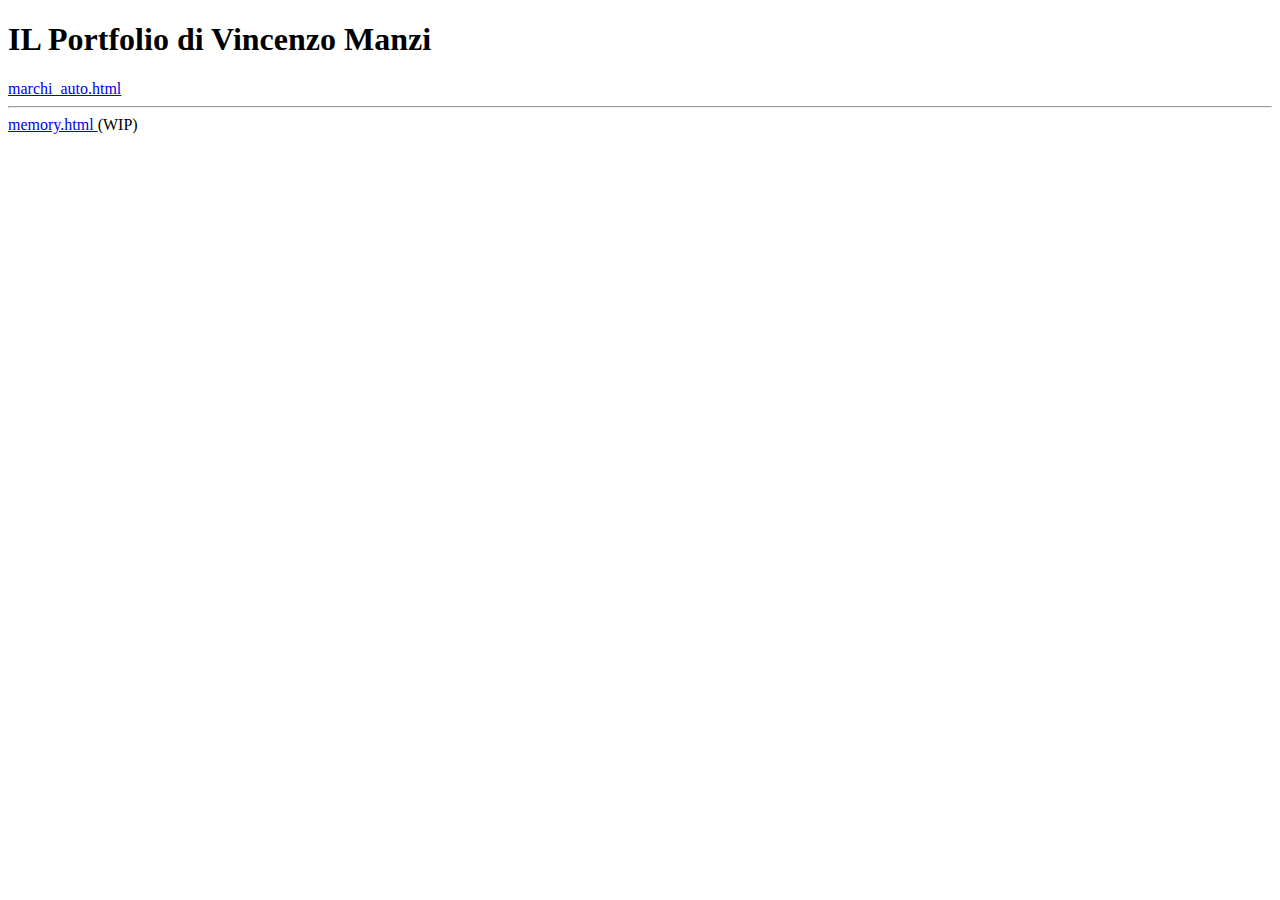
<file: index.html>
<!DOCTYPE html>
<html lang="en">
<head>
    <meta charset="UTF-8">
    <meta name="viewport" content="width=device-width, initial-scale=1.0">
    <meta name="description" content="IL Portfolio di Vincenzo Manzi">
    <meta name='keywords' content='vincenzo manzi, vincenzomanzi, vincenzomanzi.com, vhins, vhins_, contact@vincenzomanzi.com, portfolio'>
    <meta name='author' content='name, contact@vincenzomanzi.com'>
    <meta name="robots" content="index, follow">
    <link rel="icon" type="image/x-icon" href="/assets/logo.ico">
    <title> Vincenzo Manzi </title>
</head>
<body>
    <h1> IL Portfolio di Vincenzo Manzi </h1>
    <a href="marchi_auto/marchi_auto.html"> marchi_auto.html </a>
    <hr>
    <span> <a href="memory/memory.html"> memory.html </a> (WIP) </span>
</body>
</html>
</file>
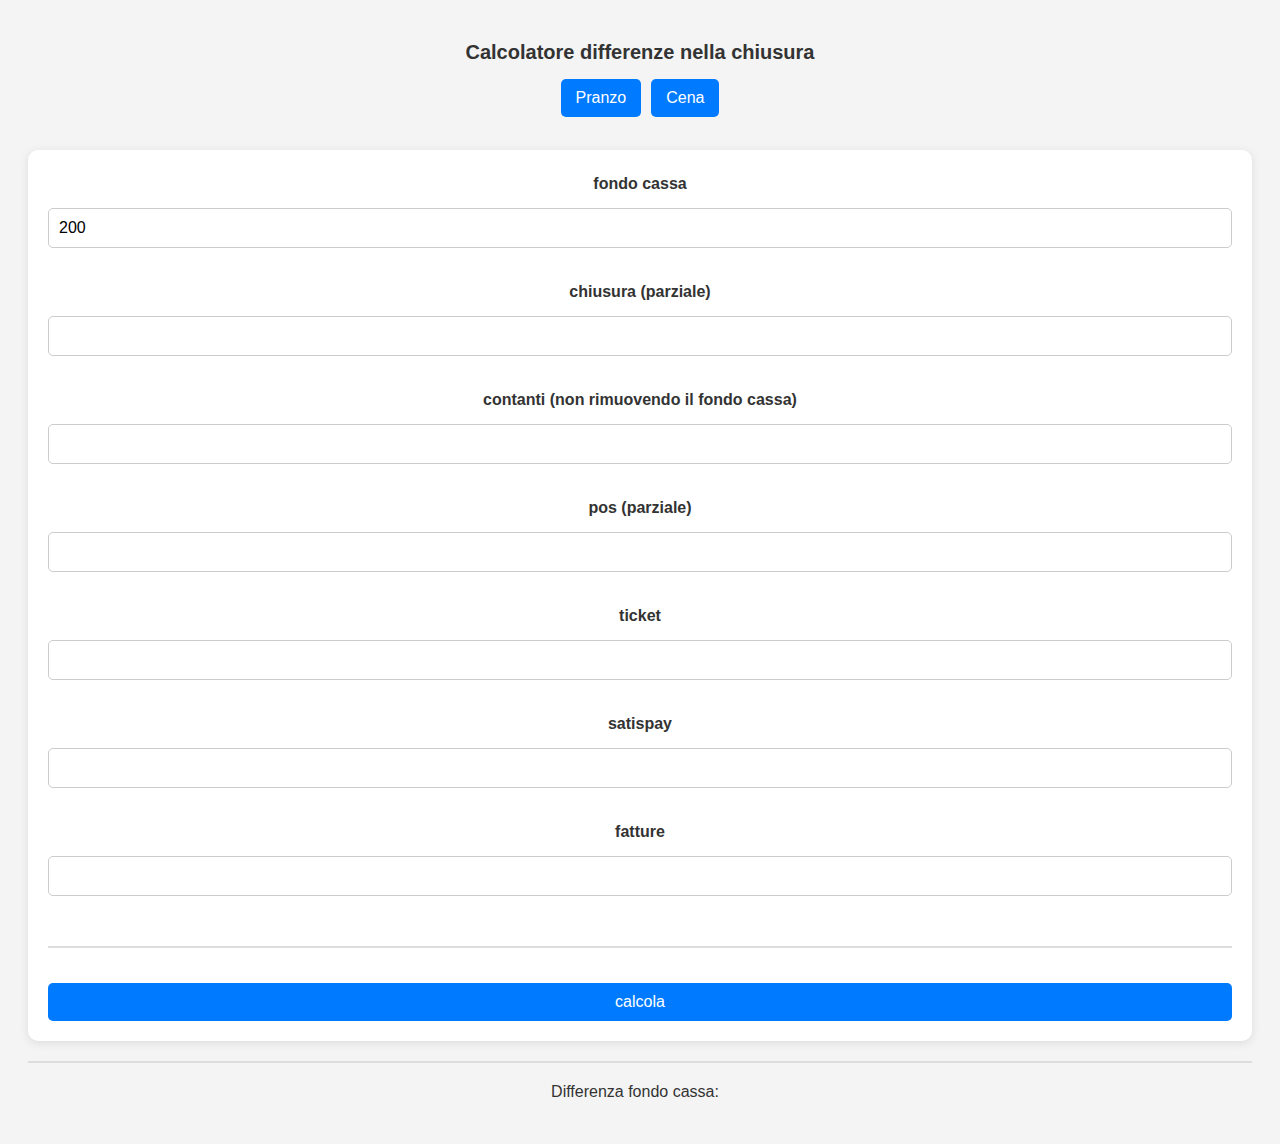
<file: calcolatore_differenza/calcolatore_differenza.html>
<!DOCTYPE html>

<html>
<head>
    <meta http-equiv="CONTENT-TYPE" content="text/html; charset=UTF-8" />
    <title> Calcolatore differenze nella chiusura </title>
    <style>

body {
    font-family: 'Arial', sans-serif;
    background-color: #f4f4f4;
    color: #333;
    text-align: center;
    padding: 20px;
}

h1 {
    font-size: 20px;
    margin-bottom: 15px;
}

span {
    display: flex;
    justify-content: center;
    gap: 10px;
    flex-wrap: wrap;
    margin-bottom: 15px;
}

button {
    padding: 10px 15px;
    border: none;
    background-color: #007bff;
    color: white;
    font-size: 16px;
    border-radius: 5px;
    cursor: pointer;
    transition: background 0.3s;
}

button:hover {
    background-color: #0056b3;
}

form {
    background: white;
    padding: 20px;
    border-radius: 10px;
    box-shadow: 0 2px 10px rgba(0, 0, 0, 0.1);
    display: flex;
    flex-direction: column;
    gap: 15px;
}

span p {
    margin: 5px 0;
    font-weight: bold;
}

input {
    width: 100%;
    padding: 10px;
    border: 1px solid #ccc;
    border-radius: 5px;
    font-size: 16px;
}

hr {
    border: 1px solid #ddd;
    margin: 20px 0;
}

#diff {
    font-size: 18px;
    font-weight: bold;
    color: #5cb85c;
}

@media (max-width: 600px) {
    body {
        padding: 10px;
    }

    form {
        padding: 15px;
    }

    button {
        width: 100%;
    }
}

    </style>
</head>

<body>
    <h1>Calcolatore differenze nella chiusura</h1>
    <span style="display: flex">
        <button onClick="change(true)">Pranzo</button>
        <button onClick="change(false)">Cena</button>
    </span>
    <br />
    <form id="calcolo">
        <span>
            <p>fondo cassa</p>
            <input type="number" step="0.01" min="0" name="fondoCassa" value="200" placeholder="200" />
        </span>
        <span>
            <p id="chiusura_">chiusura (parziale)</p>
            <input type="number" step="0.01" min="0" name="chiusura" />
        </span>
        <span>
            <p>contanti (non rimuovendo il fondo cassa)</p>
            <input type="number" step="0.01" min="0" name="contanti" />
        </span>
        <span id="contanti_cena_only" style="display: none">
            <p>contanti (RIMUOVENDO il fondo cassa, pranzo)</p>
            <input type="number" step="0.01" min="0" name="contantiPranzo" />
        </span>
        <span>
            <p id="pos_">pos (parziale)</p>
            <input type="number" step="0.01" min="0" name="pos" />
        </span>
        <span>
            <p>ticket</p>
            <input type="number" step="0.01" min="0" name="ticket" />
        </span>
        <span id="ticket_cena_only" style="display: none">
            <p>ticket (pranzo)</p>
            <input type="number" step="0.01" min="0" name="ticketPranzo" />
        </span>
        <span>
            <p>satispay</p>
            <input type="number" step="0.01" min="0" name="satispay" />
        </span>
        <span id="satispay_cena_only" style="display: none">
            <p>satispay (pranzo)</p>
            <input type="number" step="0.01" min="0" name="satispayPranzo" />
        </span>
        <span>
            <p>fatture</p>
            <input type="number" step="0.01" min="0" name="fatture" />
        </span>
        <span id="fatture_cena_only" style="display: none">
            <p>fatture (pranzo)</p>
            <input type="number" step="0.01" min="0" name="fatturePranzo" />
        </span>
        <hr />
        <button type="submit">calcola</button>
    </form>
    <hr />
    <span>
        Differenza fondo cassa:
        <p id="diff"></p>
    </span>
</body>

<script>
    let pranzo = true
    function change(bool) {
        pranzo = bool
        if (bool) {
            document.getElementById('contanti_cena_only').style.display = 'none'
            document.getElementById('ticket_cena_only').style.display = 'none'
            document.getElementById('satispay_cena_only').style.display = 'none'
            document.getElementById('fatture_cena_only').style.display = 'none'
            document.getElementById('chiusura_').textContent = 'chiusura (parziale)'
            document.getElementById('pos_').textContent = 'pos (parziale)'
        } else {
            document.getElementById('contanti_cena_only').style.display = 'block'
            document.getElementById('ticket_cena_only').style.display = 'block'
            document.getElementById('satispay_cena_only').style.display = 'block'
            document.getElementById('fatture_cena_only').style.display = 'block'
            document.getElementById('chiusura_').textContent = 'chiusura (totale)'
            document.getElementById('pos_').textContent = 'pos (totale)'
        }
    }

    const form = document.getElementById("calcolo")
    const diffOutput = document.getElementById("diff")
    form.addEventListener("submit", (event) => {
        event.preventDefault()
        if (pranzo) {
            calcolaDiffPranzo(event)
        } else {
            calcolaDiffCena(event)
        }
    })

    function calcolaDiffPranzo(event) {
        const fondoCassa = parseFloat(event.target.fondoCassa.value || 0)
        const chiusura = parseFloat(event.target.chiusura.value || 0)
        const contanti = parseFloat(event.target.contanti.value || 0)
        const pos = parseFloat(event.target.pos.value || 0)
        const ticket = parseFloat(event.target.ticket.value || 0)
        const satispay = parseFloat(event.target.satispay.value || 0)
        const fatture = parseFloat(event.target.fatture.value || 0)

        const differenza = contanti + pos + ticket + satispay - fondoCassa - chiusura - fatture
        diffOutput.textContent = differenza > 0.0 ? "+" + differenza.toFixed(2) : differenza.toFixed(2)
        diffOutput.style.color = differenza >= 0.0 ? "#5cb85c" : "#d9534f"
    }

    function calcolaDiffCena(event) {
        const fondoCassa = parseFloat(event.target.fondoCassa.value || 0)
        const chiusura = parseFloat(event.target.chiusura.value || 0)
        const contanti = parseFloat(event.target.contanti.value || 0)
        const contantiPranzo = parseFloat(event.target.contantiPranzo.value || 0)
        const pos = parseFloat(event.target.pos.value || 0)
        const ticket = parseFloat(event.target.ticket.value || 0)
        const ticketPranzo = parseFloat(event.target.ticketPranzo.value || 0)
        const satispay = parseFloat(event.target.satispay.value || 0)
        const satispayPranzo = parseFloat(event.target.satispayPranzo.value || 0)
        const fatture = parseFloat(event.target.fatture.value || 0)
        const fatturePranzo = parseFloat(event.target.fatturePranzo.value || 0)

        const differenza = (contanti + contantiPranzo + pos + ticket + ticketPranzo + satispay + satispayPranzo) - fondoCassa - chiusura - fatture - fatturePranzo
        diffOutput.textContent = differenza >= 0.0 ? "+" + differenza.toFixed(2) : differenza.toFixed(2)
        diffOutput.style.color = differenza >= 0.0 ? "#5cb85c" : "#d9534f"
    }
</script>

</html>
</file>
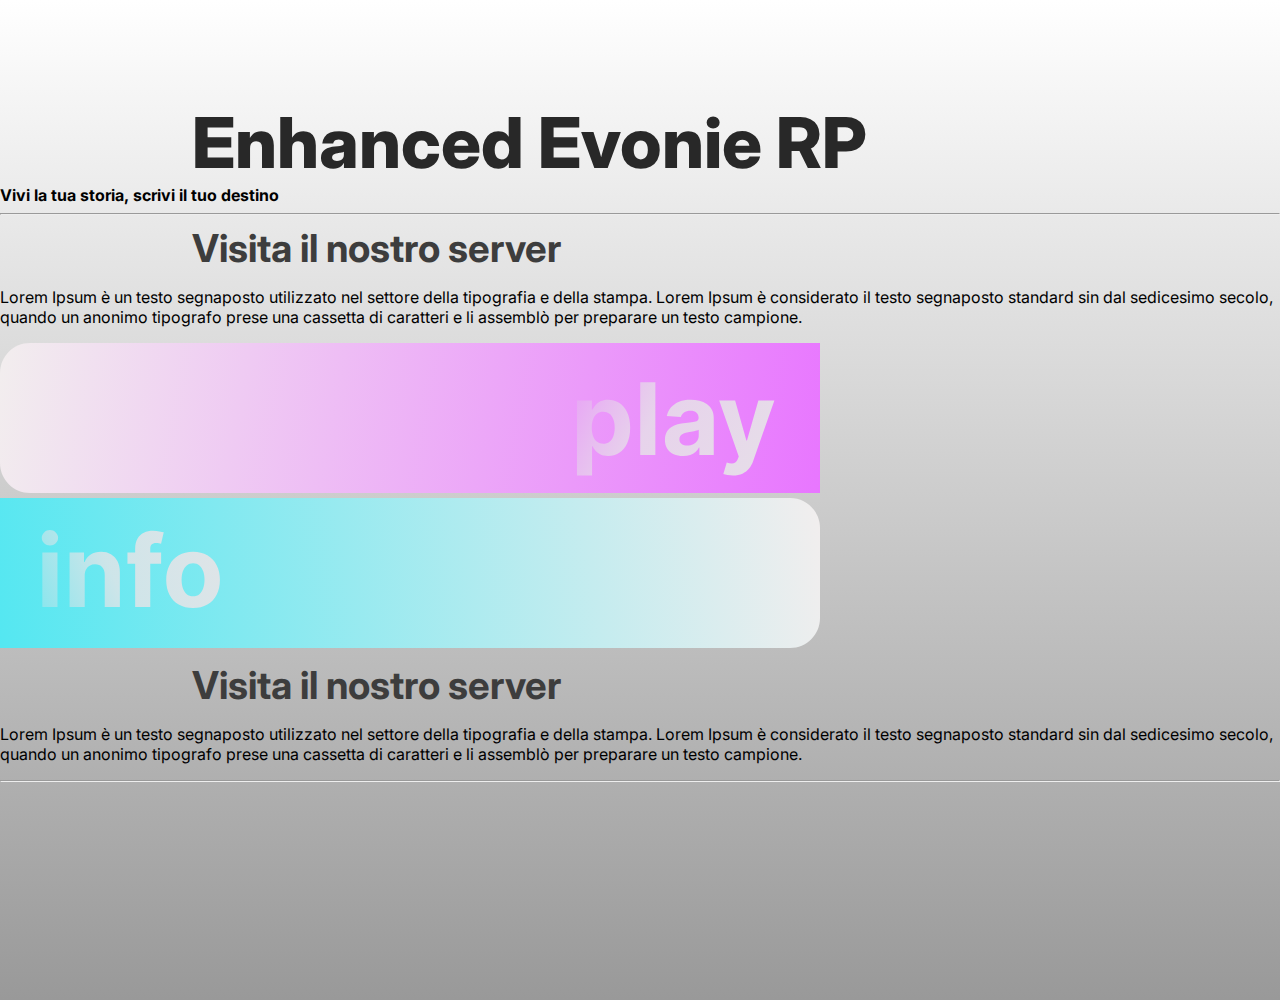
<file: fivem/fivem.html>
<!DOCTYPE html>
<html lang="en">
<head>
    <meta charset="UTF-8">
    <meta name="viewport" content="width=device-width, initial-scale=1.0">
    <title>Document</title>
    <link rel="stylesheet" href="style.css">
    <link rel="preconnect" href="https://fonts.googleapis.com">
    <link rel="preconnect" href="https://fonts.gstatic.com" crossorigin>
    <link href="https://fonts.googleapis.com/css2?family=Inter:ital,opsz,wght@0,14..32,100..900;1,14..32,100..900&display=swap" rel="stylesheet">
</head>
<body>
    <h1> Enhanced Evonie RP </h1>
    <strong> Vivi la tua storia, scrivi il tuo destino </strong>

    <hr>

    <section>
        <div class="play">
            <h2> Visita il nostro server </h2>
            <p> Lorem Ipsum è un testo segnaposto utilizzato nel settore della tipografia e della stampa. Lorem Ipsum è considerato il testo segnaposto standard sin dal sedicesimo secolo, quando un anonimo tipografo prese una cassetta di caratteri e li assemblò per preparare un testo campione.  </p>
        </div>
        <div>
            <img src="./play_box.svg">
        </div>
    </section>
    <section>
        <div>
            <img src="./info_box.svg">
        </div>
        <div class="play">
            <h2 class="h2"> Visita il nostro server </h2>
            <p class="p"> Lorem Ipsum è un testo segnaposto utilizzato nel settore della tipografia e della stampa. Lorem Ipsum è considerato il testo segnaposto standard sin dal sedicesimo secolo, quando un anonimo tipografo prese una cassetta di caratteri e li assemblò per preparare un testo campione.  </p>
        </div>
    </section>

    <hr>

</body>
</html>
</file>
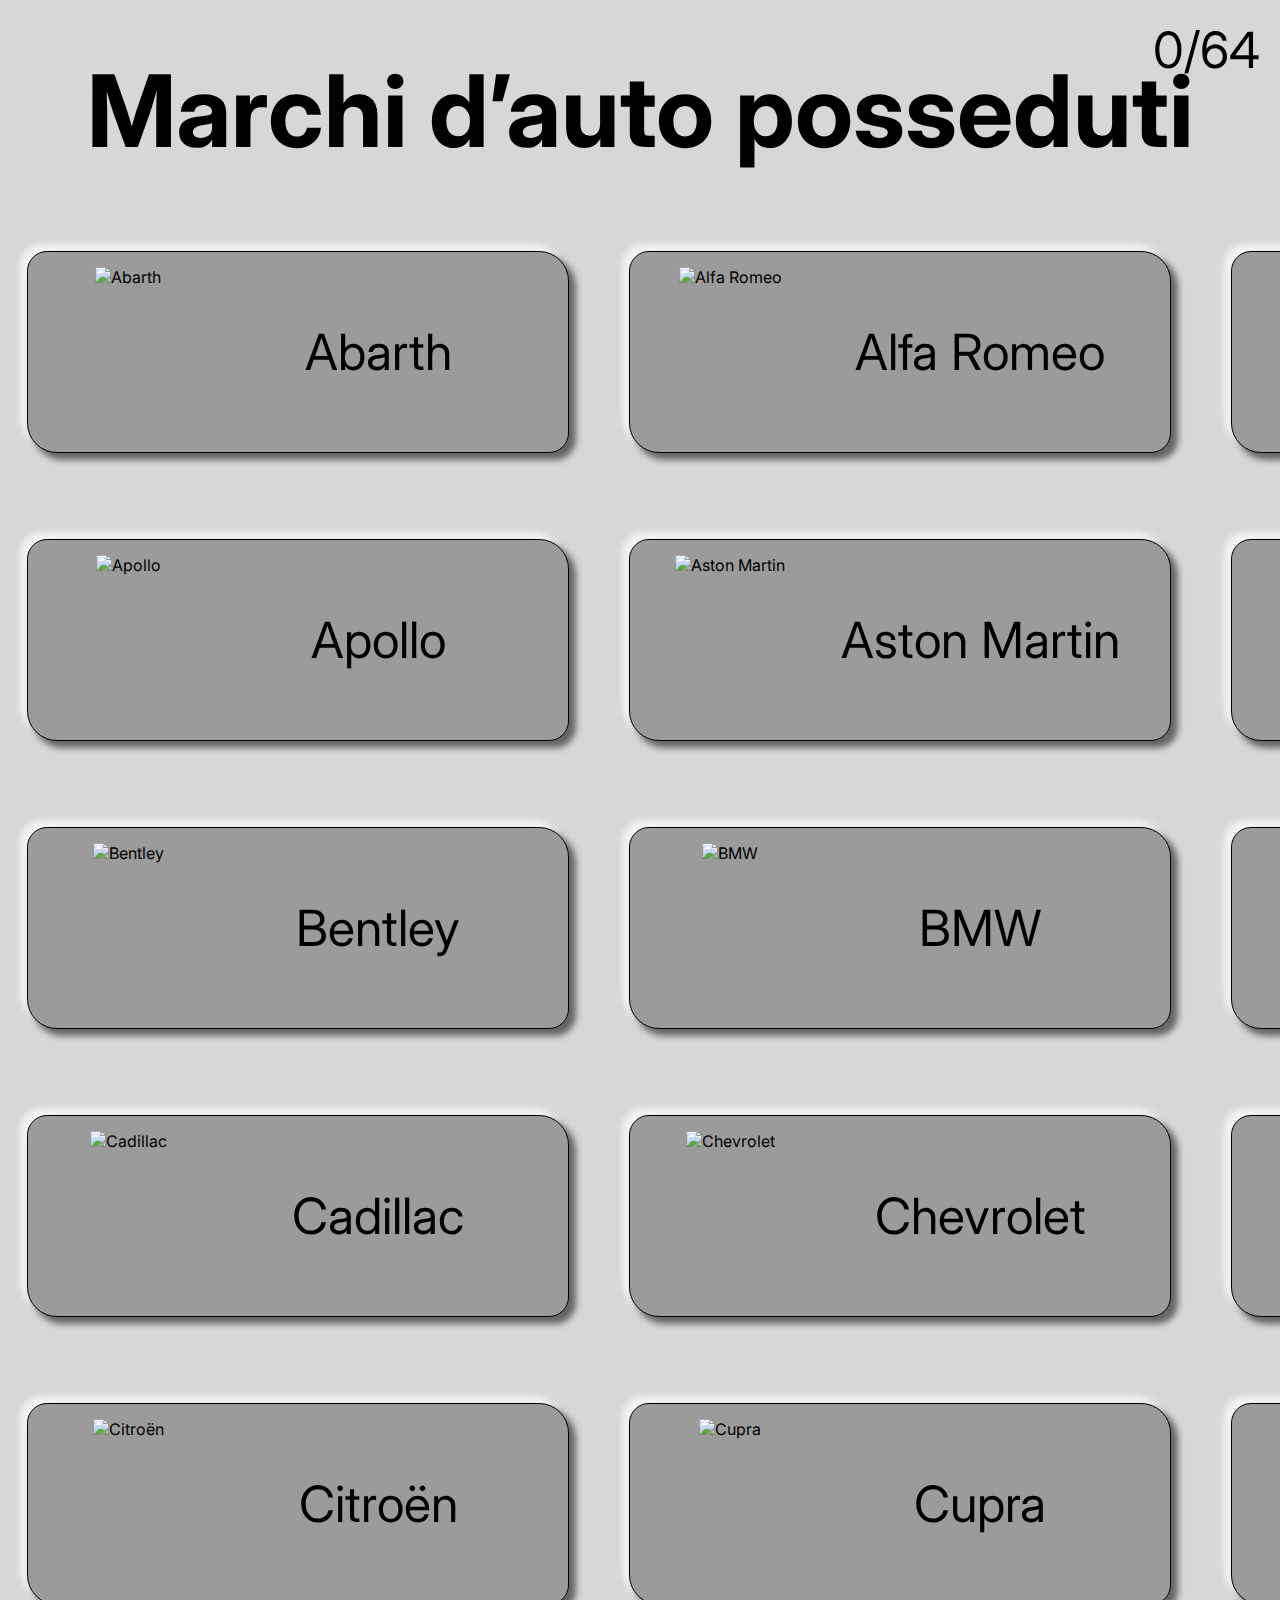
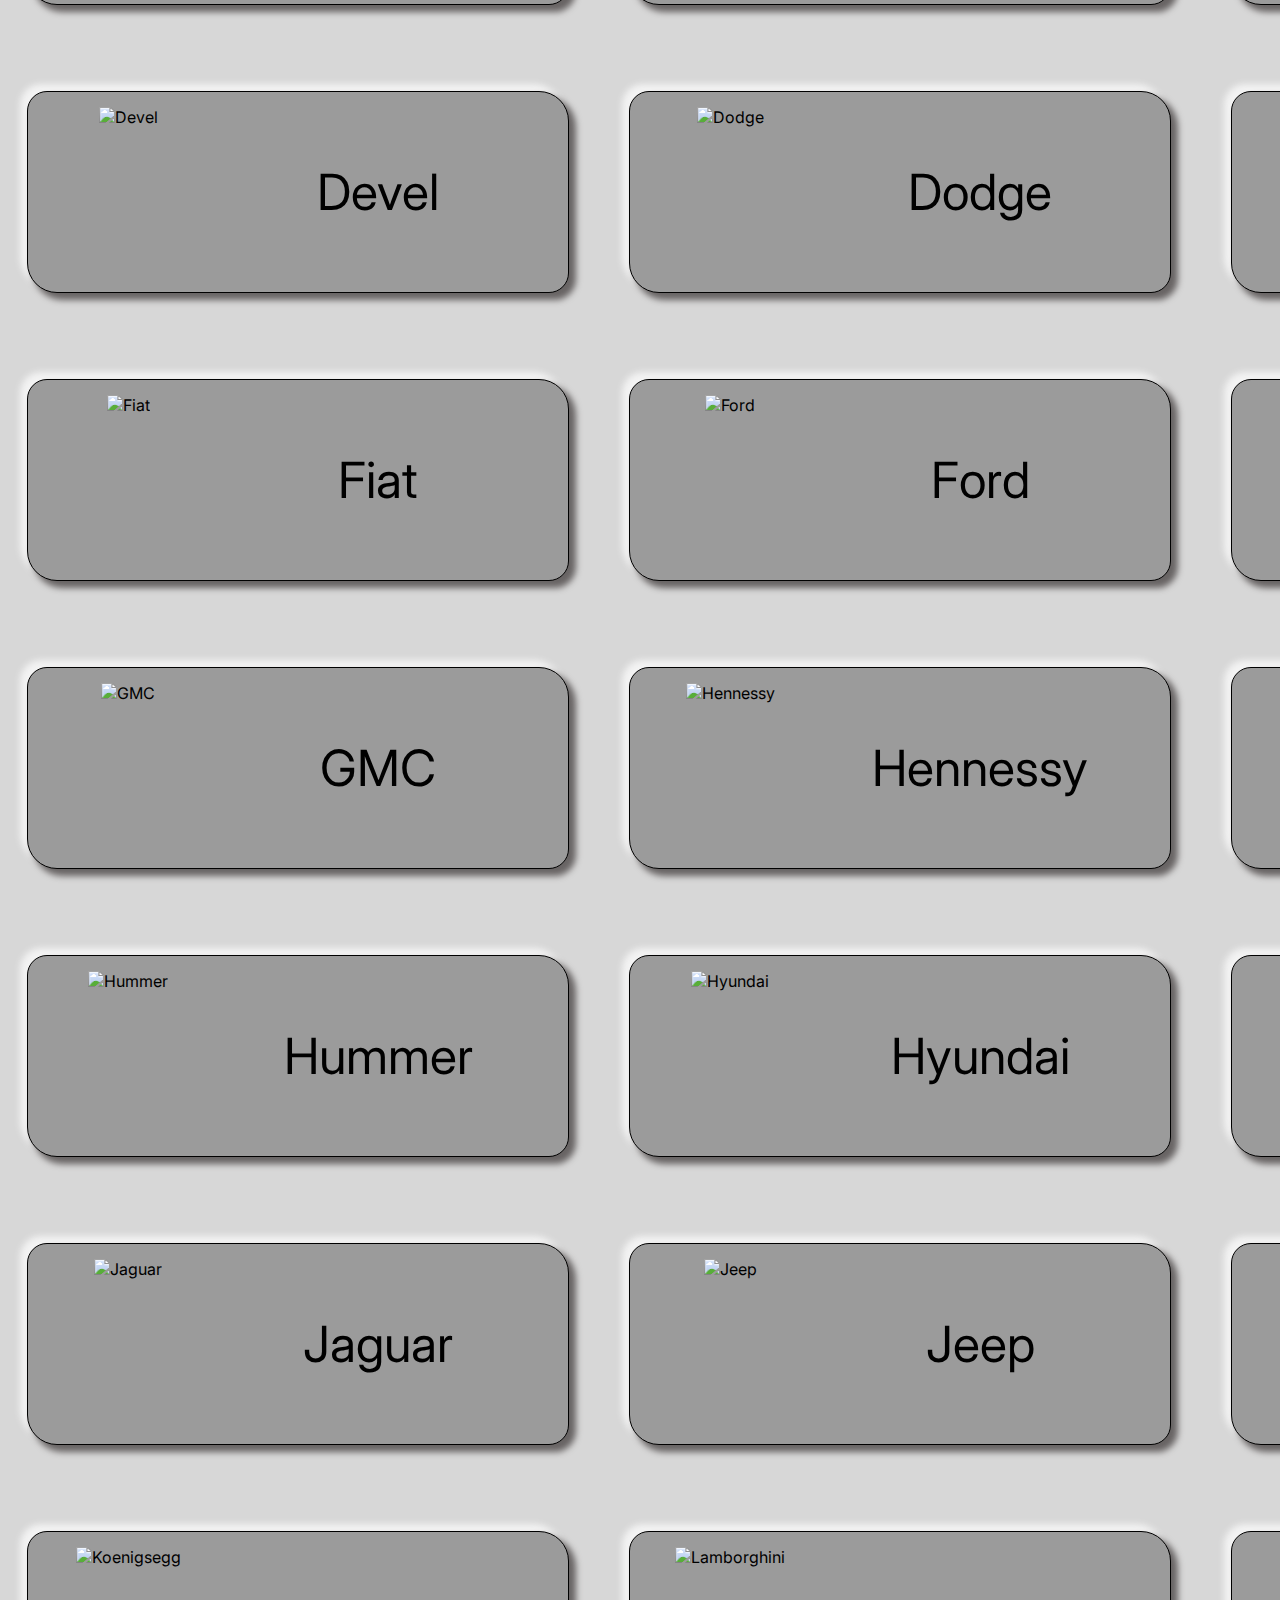
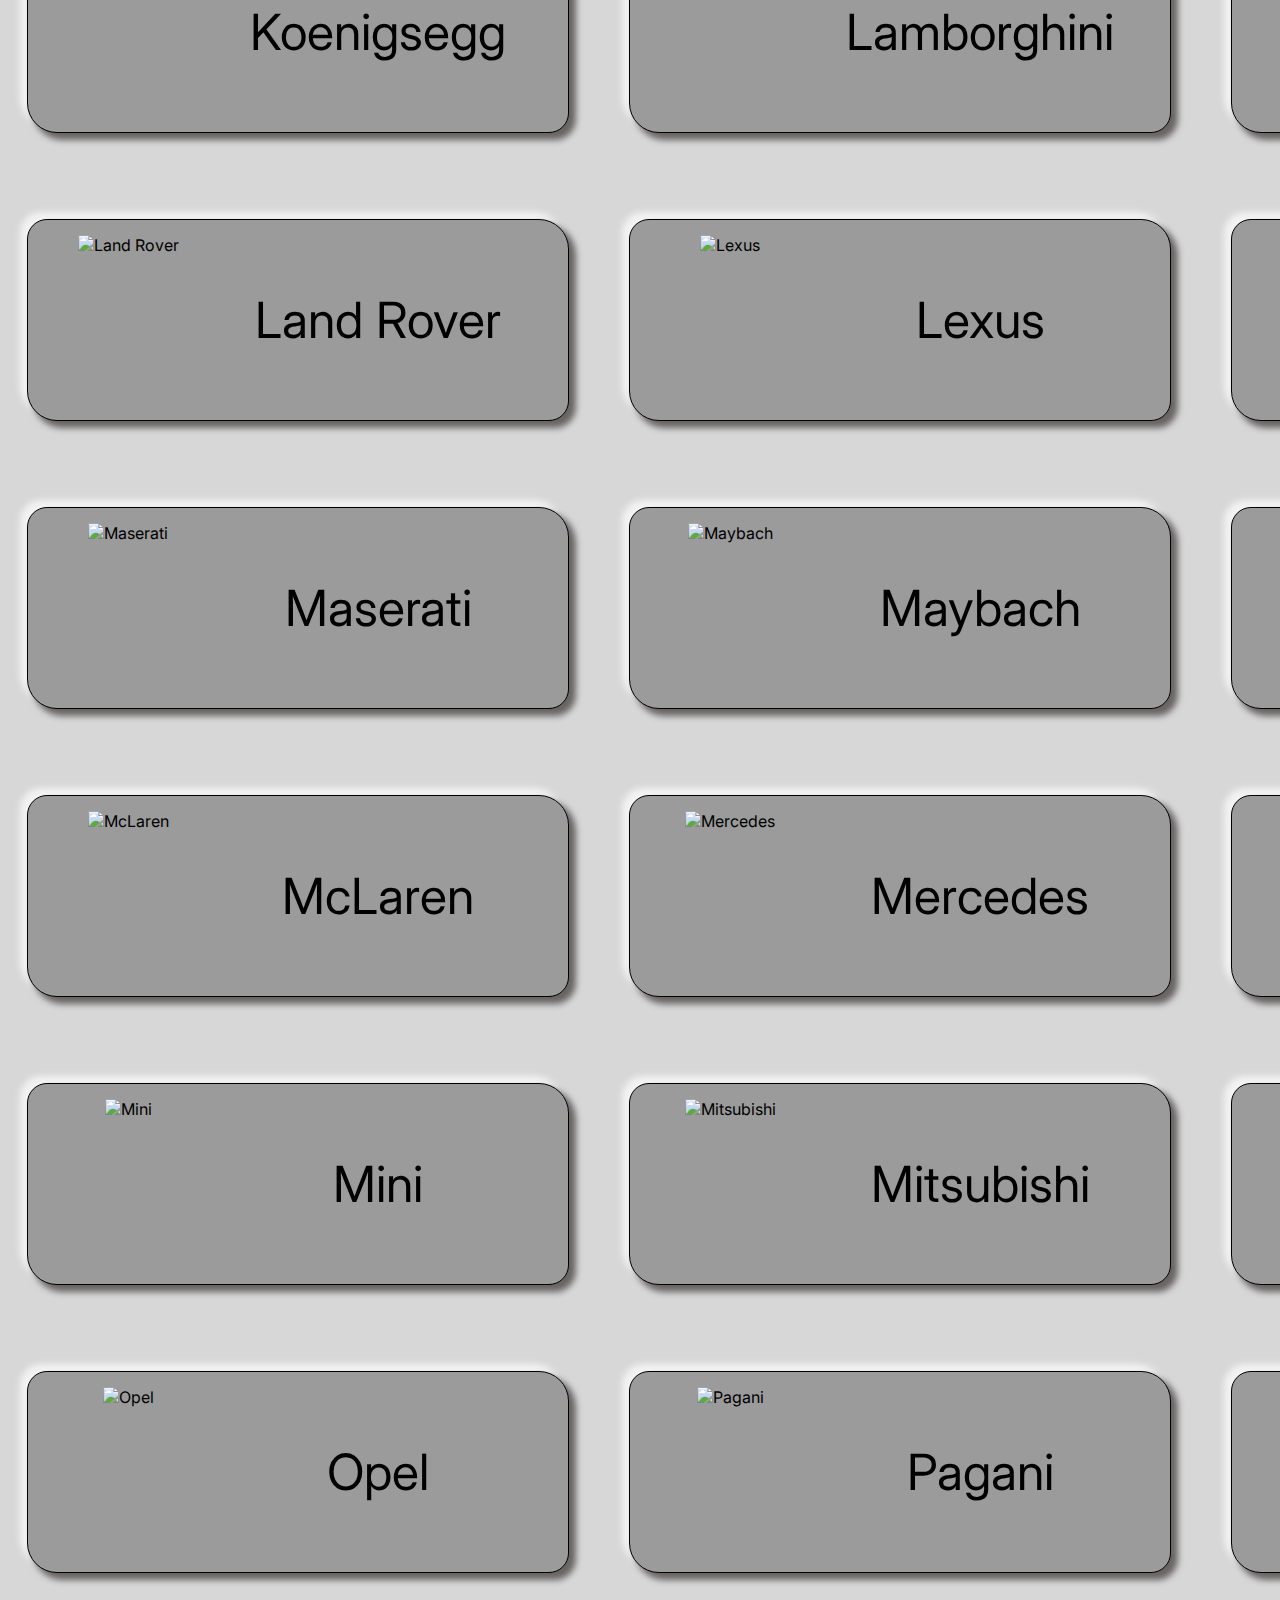
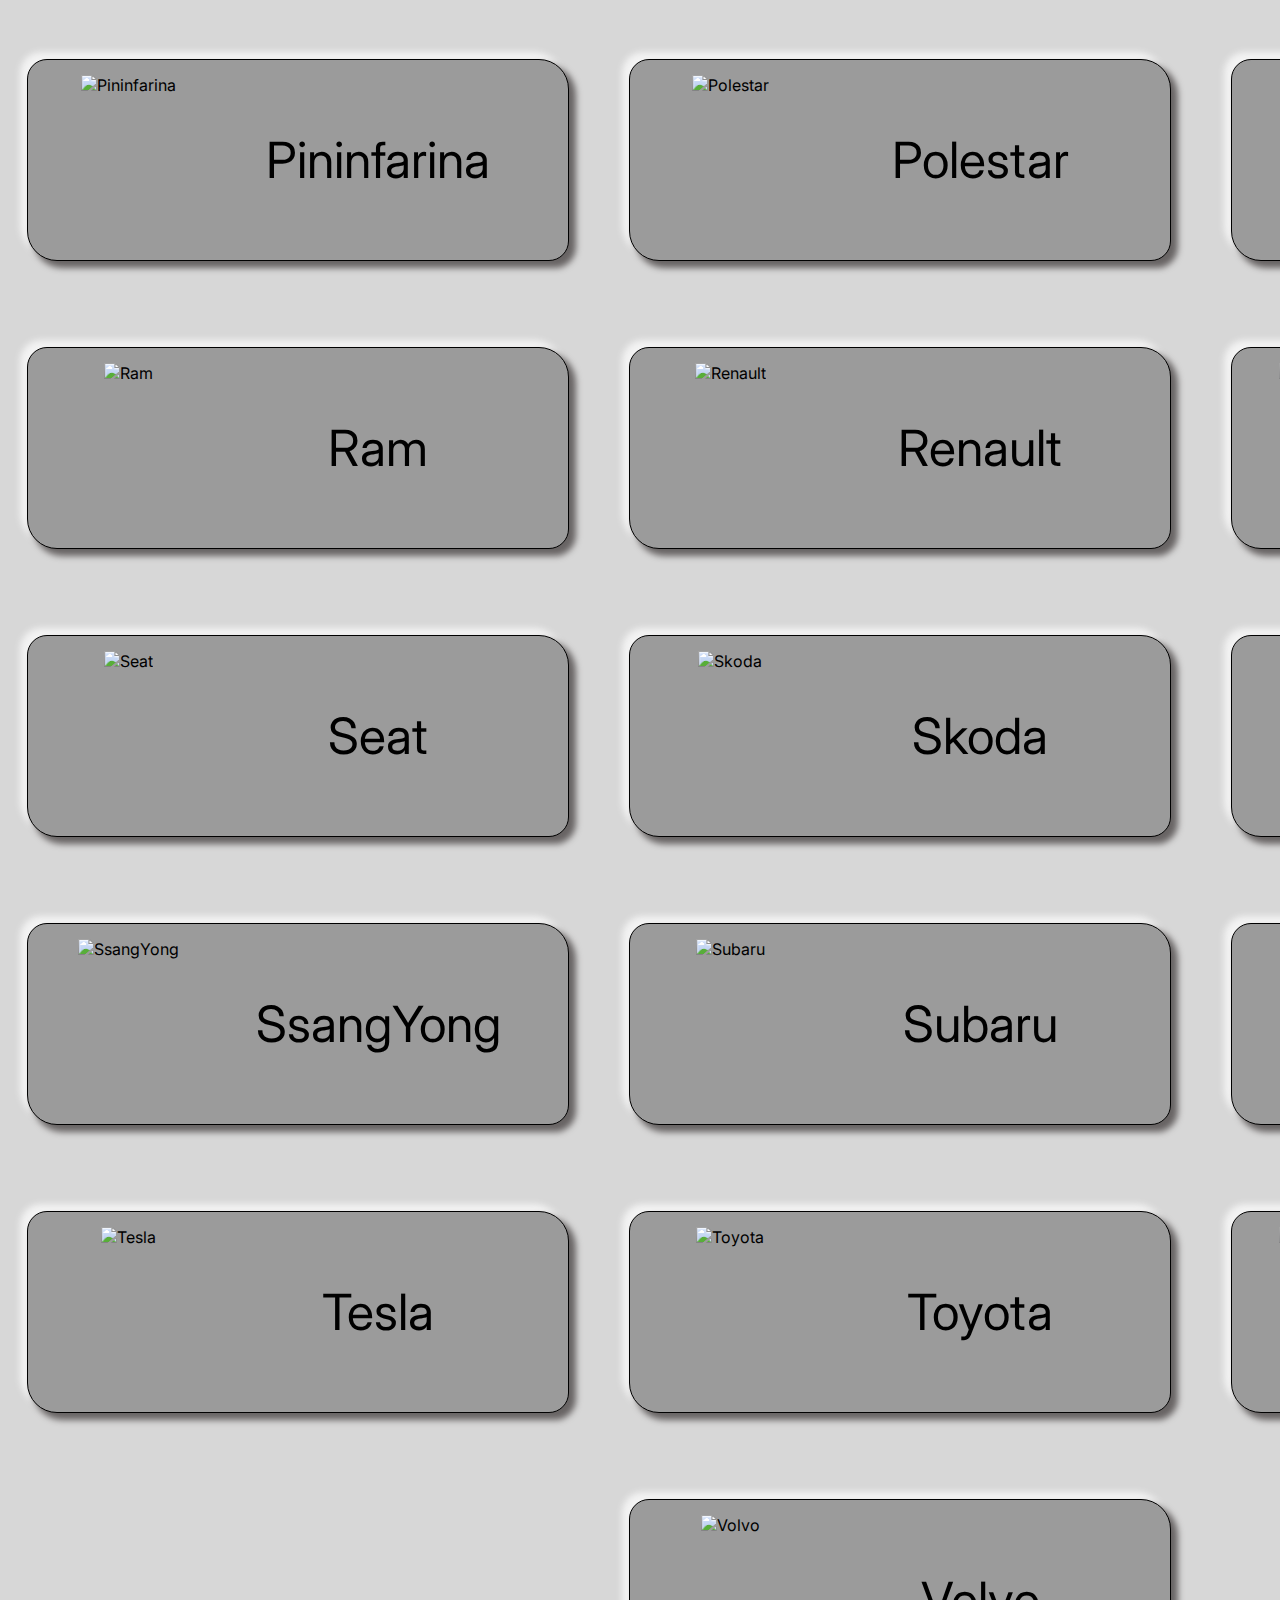
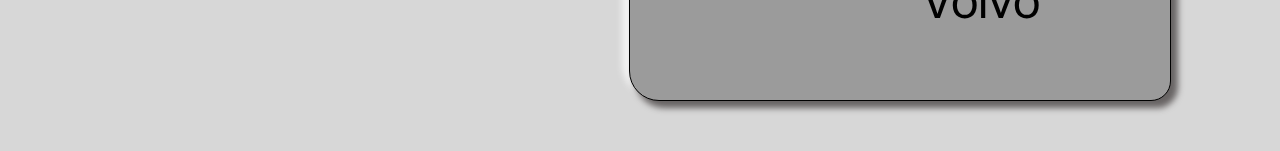
<file: marchi_auto/marchi_auto.html>
<!DOCTYPE html>
<html lang="it">
<head>
    <meta charset="UTF-8">
    <meta name="viewport" content="width=device-width, initial-scale=1.0">
    <meta name="description" content="Lista marchi auto posseduti">
    <meta name='keywords' content='vincenzo manzi, vincenzomanzi, vincenzomanzi.com, vhins, vhins_, contact@vincenzomanzi.com, marchi auto, lista marchi auto'>
    <meta name='author' content='name, contact@vincenzomanzi.com'>
    <meta name="robots" content="index, follow">
    <title>Marchi d’auto</title>
    <link rel="icon" href="marchi_auto_logo.svg">
    <link rel="preconnect" href="https://fonts.googleapis.com">
    <link rel="preconnect" href="https://fonts.gstatic.com" crossorigin>
    <link href="https://fonts.googleapis.com/css2?family=Inter:wght@100;200;300;400;500;600;700;800;900&display=swap" rel="stylesheet">
</head>
<style>
    * {
        -webkit-touch-callout: none;
        -webkit-user-select: none;
        -khtml-user-select: none;
        -moz-user-select: none;
        -ms-user-select: none;
        user-select: none;
    }
    ::-webkit-scrollbar {
        width: 10px;
    }
    ::-webkit-scrollbar-track {
        background: #242222;
    }
    ::-webkit-scrollbar-thumb {
        background: #D9D9D9;
        border: 1px solid #242222;
        border-width: 0px 1px 0px 1px;
        border-radius: 2px;
    }
    ::-webkit-scrollbar-thumb:hover {
        background: #e9e8e8;
    }

    body {
        margin: 0;
        padding: 0;
        font-family: 'Inter', sans-serif;
        background-color: #D7D7D7;
    }
    h1 {
        font-size: 100px;
        font-weight: 700;
        text-align: center;
        margin-bottom: 80px;
        display: flex;
        justify-content: center;
        margin-top: 50px;
        align-items: center;
    }
    .container {
        width: 1800px;
        display: flex;
        justify-content: center;
        align-items: center;
        row-gap: 86px;
        column-gap: 60px;
        margin: auto;
        flex-wrap: wrap;
        margin-bottom: 50px;
    }
    .card {
        width: 540px;
        height: 200px;
        background-color: #9B9B9B;
        display: flex;
        align-items: center;
        border-radius: 20px 30px 20px 30px;
        border: 1px solid #000000;
        box-shadow: 6px 6px 6px 1px rgba(104, 100, 100), 
                    -6px -6px 6px 1px rgb(243, 243, 243);
        transition: 0.7s;
    }
    .card:hover {
        background-color: #BABABA;
        cursor: crosshair;
        border-color: black;
    }
    .card_normal:hover {
        box-shadow: 6px 0px 6px 1px rgb(255, 0, 0), 
                    0px 6px 6px 1px rgb(77, 255, 7),
                    -6px 0px 6px 1px rgb(66, 24, 255),
                    0px -6px 6px 1px rgb(226, 28, 252);
    }
    .card_owned {
        color: #18EC79;
        border-color: #18EC79;
        box-shadow: 3px 3px 20px 7px rgba(24, 236, 121, 0.5);
    }
    .card_progress {
        color: #F4C95B;
        border-color: #E2670D;
        box-shadow: 3px 3px 20px 7px rgba(226, 103, 13, 0.5);
    }
    .img_box {
        width: 170px;
        height: 170px;
        margin-left: 15px;
        display: flex;
        justify-content: center;
    }
    img {
        max-height: 170px;
        max-width: 170px;
        object-fit: contain;
    }
    .text {
        width: 330px;
        font-size: 50px;
        font-weight: 400;
        text-align: center;
    }
    #counter {
        font-size: 50px;
        position: fixed;
        top: 20px;
        right: 20px;
    }
</style>
<body>
    <h1> Marchi d’auto posseduti </h1>
    <div id="counter"> 0/0 </div>
    <div class="container">
        <!-- <div class="card">
            <span class="img_box"> <img src="https://pngimg.com/uploads/ferrari/ferrari_PNG10665.png" alt="Ferrari"> </span>
            <span class="text"> Ferrari </span>
        </div> -->
    </div>
</body>
<script>

    let dati
    loadJSON()

    async function loadJSON() {
        try {
            const response = await fetch('marchi_auto_dati.json');
            if (!response.ok) {
                throw new Error(`HTTP error! status: ${response.status}`);
            }
            const data = await response.json();
            loadData(data)
        } catch (error) {
            console.error('Errore:', error);
        }
    }

    let counter_owned = 0

    function loadData(data) {
        dati = data

        let datiLocalStorage = JSON.parse(localStorage.getItem('marchi_d_auto'))
        if (datiLocalStorage !== null) {

            let tutti_i_marchi = []
            datiLocalStorage.forEach(marchio => {
                if (marchio.nome) { tutti_i_marchi.push(marchio.nome) }
            })

            for(let i = 0; i < dati.length; i++) {
                if (!tutti_i_marchi.includes(dati[i].nome)) {
                    datiLocalStorage.push(dati[i])
                }
            }

            tutti_i_marchi.forEach( marchio => {
                for (let i = 0; i < datiLocalStorage.length; i++) {
                    if (marchio === datiLocalStorage[i].nome) {
                        for (let j = 0; j < dati.length; j++) {
                            if (marchio === dati[j].nome) {
                                dati[j].status = datiLocalStorage[i].status
                            }
                        }
                    }
                }
            })



            dati = dati
        } else {
            localStorage.setItem('marchi_d_auto', JSON.stringify(dati))
        }

        createHtmlCards()
    }

    function createHtmlCards() {
        const container = document.querySelector('.container')

        dati.forEach( marchio => {
            const card = document.createElement('div')
            const img_box = document.createElement('span')
            const img = document.createElement('img')
            const text = document.createElement('span')

            card.classList.add('card')
            img_box.classList.add('img_box')
            text.classList.add('text')

            if (marchio?.img !== undefined) img.src = marchio.img
            img.alt = marchio.nome
            text.textContent = marchio.nome

            if (marchio.status === 1) {
                card.classList.add('card_progress')
            } else if (marchio.status === 2) {
                card.classList.add('card_owned')
                counter_owned ++
            } else {
                card.classList.add('card_normal')
            }

            card.addEventListener('click', function () {
                let index = dati.findIndex(el => el.nome === marchio.nome)

                switch (Number(dati[index].status)) {
                    case 0:
                        card.classList.add('card_progress')
                        card.classList.remove('card_normal')
                        dati[index].status = 1
                        localStorage.setItem('marchi_d_auto', JSON.stringify(dati))
                        break
                    case 1:
                        card.classList.remove('card_progress')
                        card.classList.add('card_owned')
                        dati[index].status = 2
                        localStorage.setItem('marchi_d_auto', JSON.stringify(dati))
                        counter_owned ++
                        break
                    case 2:
                        card.classList.remove('card_owned')
                        card.classList.add('card_normal')
                        dati[index].status = 0
                        localStorage.setItem('marchi_d_auto', JSON.stringify(dati))
                        counter_owned --
                        break
                }

                updateCounter()
            })

            img_box.appendChild(img)
            card.appendChild(img_box)
            card.appendChild(text)
            container.appendChild(card)
        })

        updateCounter()
    }
    
    function updateCounter() {
        document.getElementById('counter').innerText = counter_owned + "/" + dati.length
    }


</script>
</html>
</file>
<file: fivem/style.css>
body {
    height: 100dvh;
    overflow-y: hidden;
    font-family: "Inter", sans-serif;
    background-image: linear-gradient(to bottom, #FFFFFF 0%, #999999 100%);
    background-repeat: no-repeat;
    margin: 0;
    padding: 0;
}

h1 {
    margin: 100px 15px 0 15%;
    font-size: clamp(36px, 6vw, 70px);
    font-weight: 800;
    color: #282828;
}

h2 {
    margin: 10px 15px 0 15%;
    font-size: clamp(24px, 3vw, 45px);
    font-weight: 700;
    color: #3D3D3D;
}
</file>
